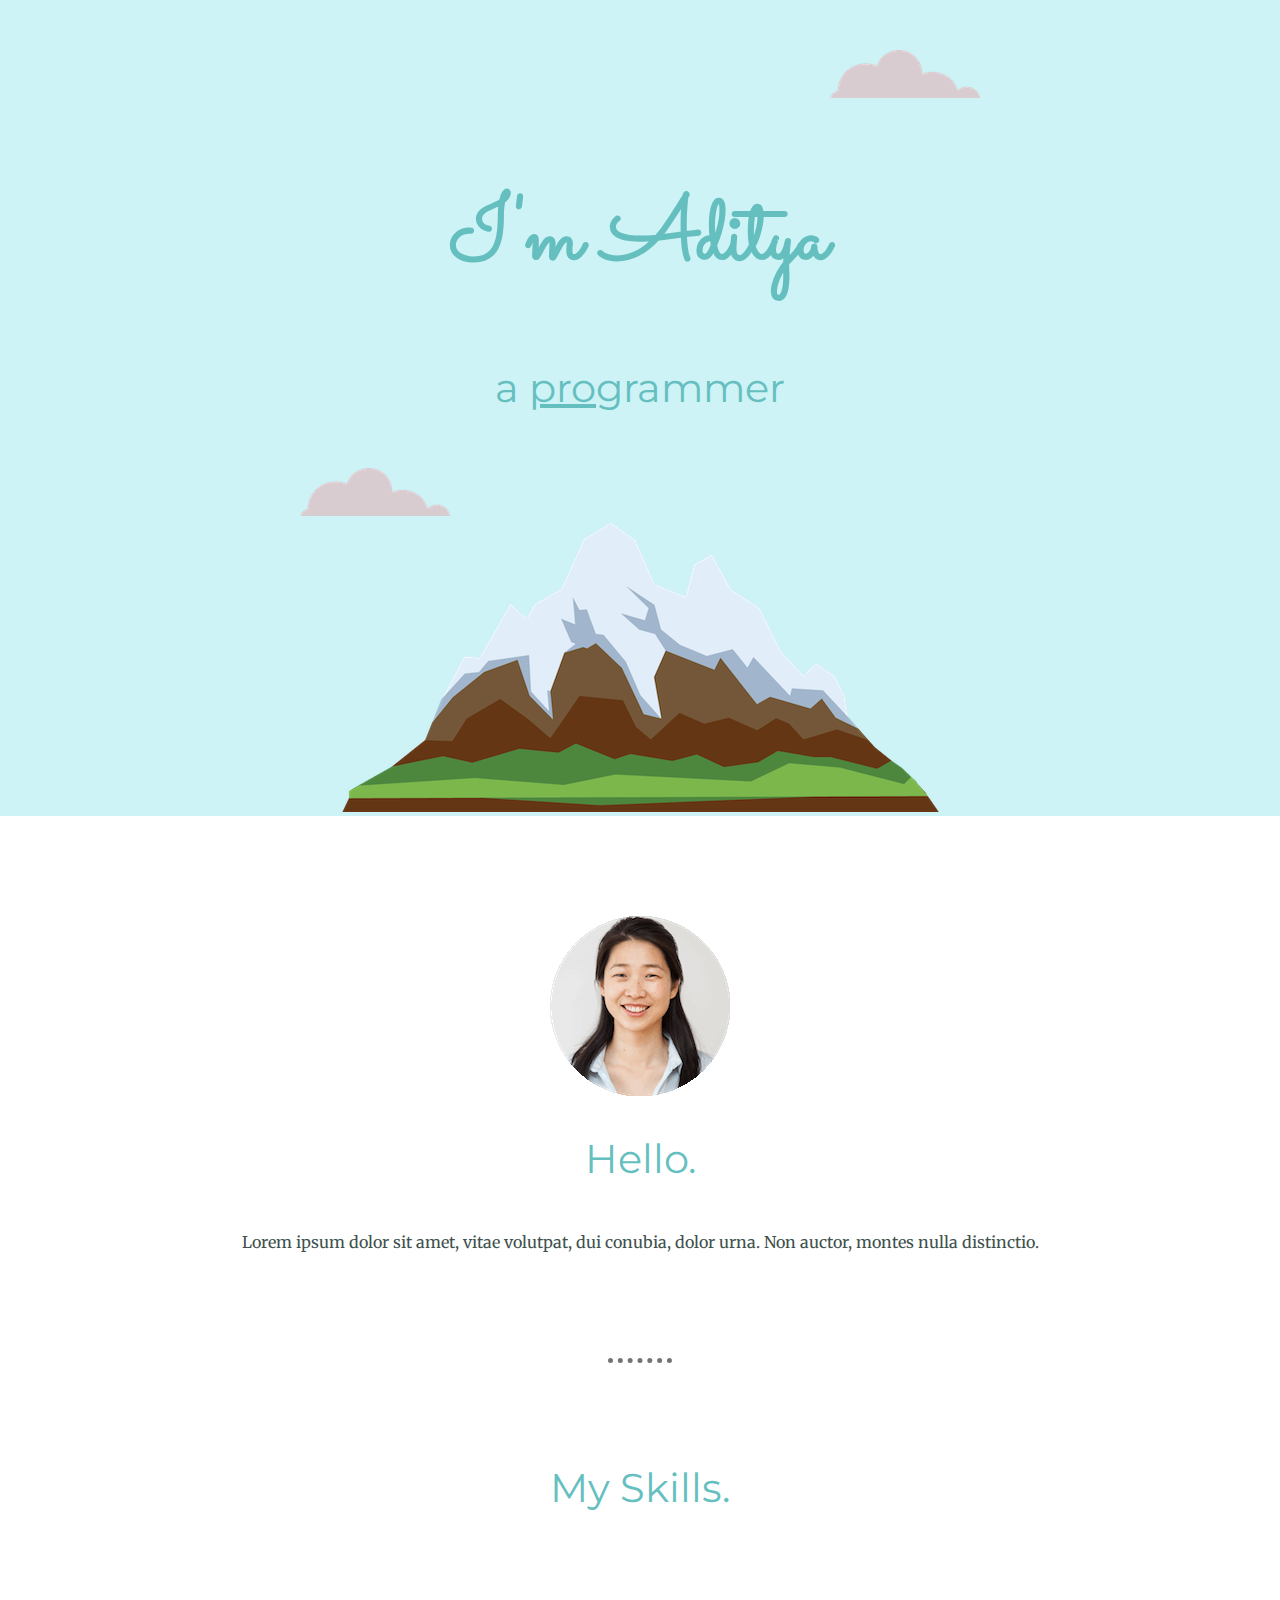
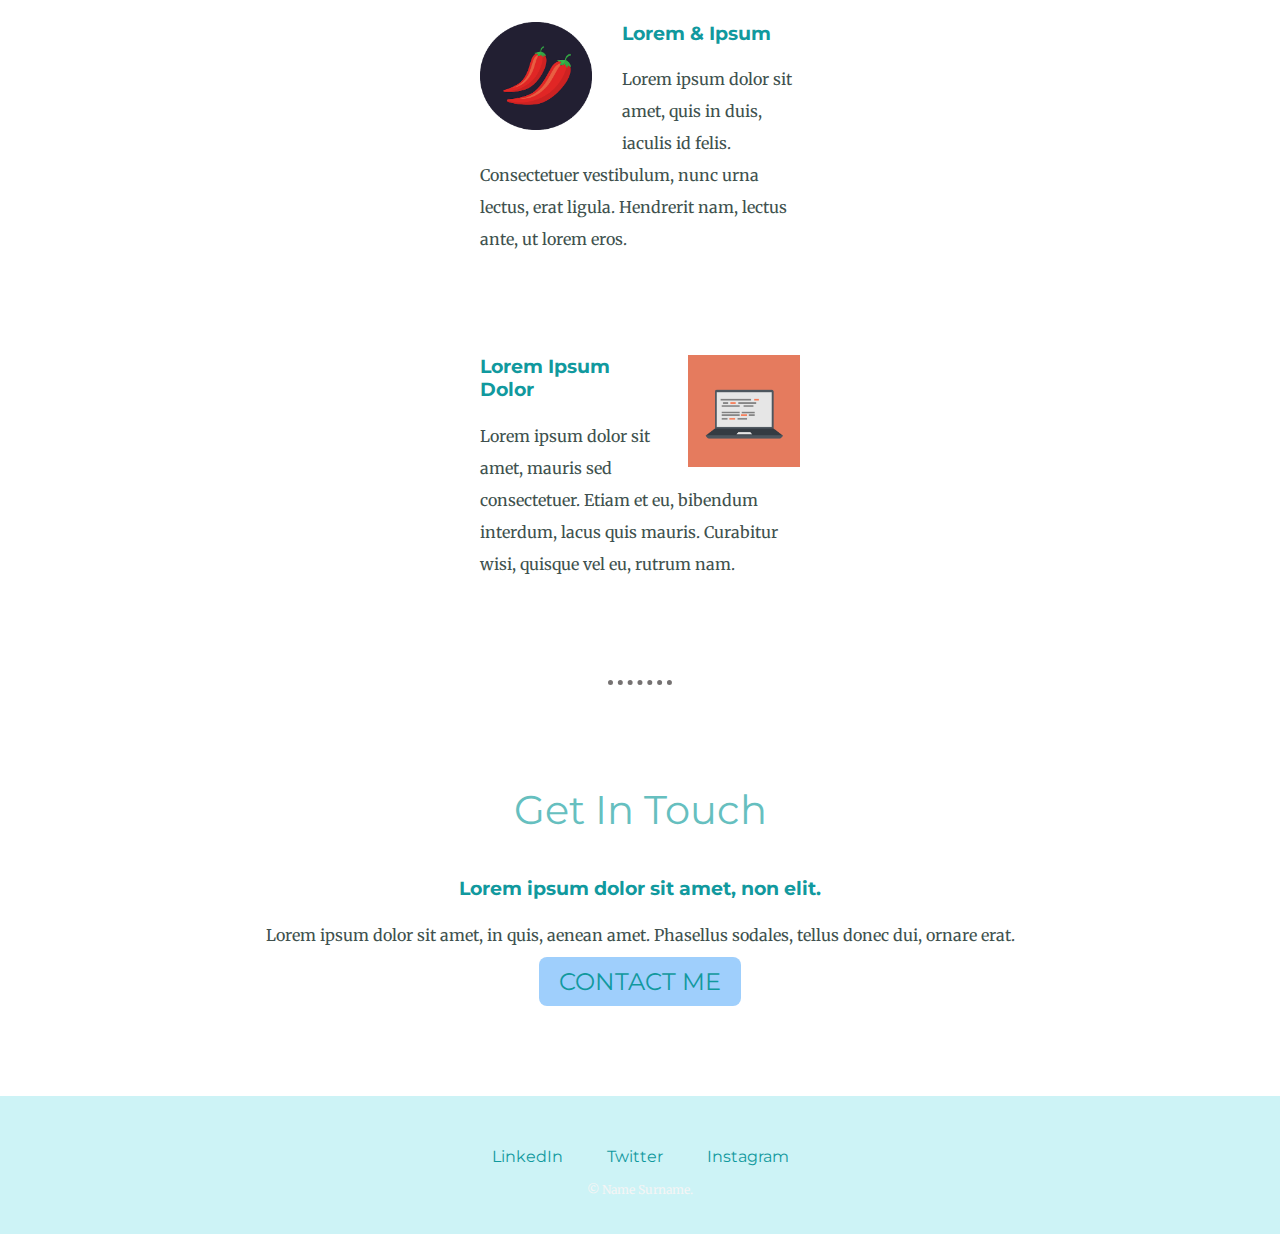
<file: index.html>
<!DOCTYPE html>
<html>
    <head>
        <meta charset="utf-8">
        <title>Aditya Patil</title>
        <link rel="stylesheet" href="./css/master.css">
        <link rel="icon" href="favicon.ico">
        <link rel="preconnect" href="https://fonts.googleapis.com">
        <link rel="preconnect" href="https://fonts.gstatic.com" crossorigin>
        <link href="https://fonts.googleapis.com/css2?family=Merriweather&family=Montserrat&family=Sacramento&display=swap" rel="stylesheet">
    </head>
    <body>
        <div class="top-container">
            <img class="top-cloud"src="images/cloud.png" alt="cloud imange">
            <h1>I'm Aditya</h1>
            <h2>a <span>pro</span>grammer</h2>
            <img class="bottom-cloud"src="images/cloud.png" alt="cloud imange">
            <img src="images/mountain.png" alt="mountain image">
        </div>
        <div class="middle-container">
            <div class="profile">
              <img src="images/angela.png" alt="">
              <h2>Hello.</h2>
              <p class="intro">Lorem ipsum dolor sit amet, vitae volutpat, dui conubia, dolor urna. Non auctor, montes nulla distinctio.</p>
            </div>
            <hr>
            <div class="skills">
              <h2>My Skills.</h2>
              <div class="skill-row">
                <img class="chilli-img" src="images/chillies.png" alt="">
                <h3>Lorem & Ipsum</h3>
                <p>Lorem ipsum dolor sit amet, quis in duis, iaculis id felis. Consectetuer vestibulum, nunc urna lectus, erat ligula. Hendrerit nam, lectus ante, ut lorem eros.</p>
              </div>
              <div class="skill-row">
                <img class="comp-img" src="images/computer.png" alt="">
                <h3>Lorem Ipsum Dolor</h3>
                <p>Lorem ipsum dolor sit amet, mauris sed consectetuer. Etiam et eu, bibendum interdum, lacus quis mauris. Curabitur wisi, quisque vel eu, rutrum nam.</p>
              </div>
            </div>
            <hr style>
            <div class="contact-me">
              <h2>Get In Touch</h2>
              <h3>Lorem ipsum dolor sit amet, non elit.</h3>
              <p>Lorem ipsum dolor sit amet, in quis, aenean amet. Phasellus sodales, tellus donec dui, ornare erat.</p>
              <a class="btn" href="mailto:name@email.com">CONTACT ME</a>
              
            </div>
          </div>
          
          <div class="bottom-container">
            <a class="footer-link" href="https://www.linkedin.com/">LinkedIn</a>
            <a class="footer-link" href="https://twitter.com/">Twitter</a>
            <a class="footer-link" href="https://www.appbrewery.co/">Instagram</a>
            <p class="copyright">© Name Surname.</p>
          </div>
        </div>
    </body>
</html>
</file>
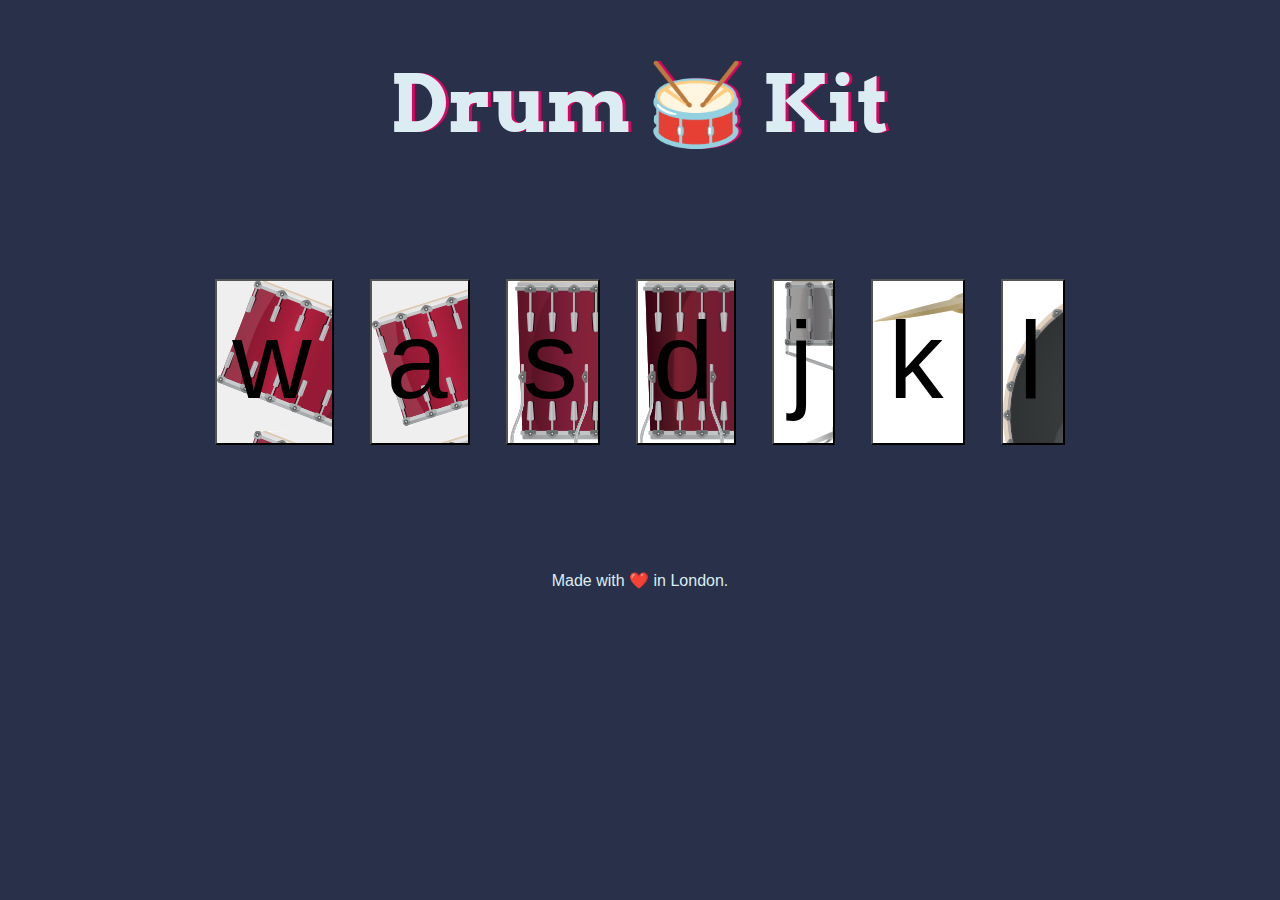
<file: Drum Kit/index.html>
<!DOCTYPE html>
<html lang="en" dir="ltr">

<head>
  <meta charset="utf-8">
  <title>Drum Kit</title>
  <link rel="stylesheet" href="styles.css">
  <link href="https://fonts.googleapis.com/css?family=Arvo" rel="stylesheet">
</head>

<body>

  <h1 id="title">Drum 🥁 Kit</h1>
  <div class="set">
    <button class="w">w</button>
    <button class="a">a</button>
    <button class="s">s</button>
    <button class="d">d</button>
    <button class="j">j</button>
    <button class="k">k</button>
    <button class="l">l</button>
  </div>


  <footer>
    Made with ❤️ in London.
  </footer>
  <script src = "index.js"></script>
</body>

</html>
</file>
<file: css/master.css>
div{
    background-color:white;
}
body{
    color:#40514E;
    margin: 0;
    text-align: center;
    font-family: 'Merriweather',serif;
    font-size: 1rem;
}
h1{
    font-size: 5.625rem;
    font-family: 'Sacramento', cursive;
    margin: 50px auto 0px auto;
    color: #66BFBF;
    line-height: 2;
}
h2{
    font-family: 'Montserrat', sans-serif;
    font-size: 2.5rem;
    color: #66BFBF;
    font-weight: normal;
    padding-bottom:10px;
}
h3{
    font-family: 'Montserrat', sans-serif;
    color: #11999E;
}
p{
    line-height: 2;
}
hr
{
    background-color: rgb(255, 255, 255);
    border-style: none;
    border-top-style: dotted;
    border-color: rgb(117, 114, 114);
    border-width: 5px;
    width: 5%;
    margin: 100px auto 100px auto;
}
.intro{
    margin: auto auto auto auto;
}
.top-container{ 
    background-color:#cdf3f6;
    position: relative;
    padding-top: 100px;
}
.bottom-container{
    background-color: #cdf3f6 ;
    margin-top: 50px;
    padding: 50px 0 20px;
}
.middle-container{
    margin: 100px 0;
}
span{
    text-decoration: underline;
}
a{
    color: #11999E;
    font-family: 'Montserrat', sans-serif;
    margin: 10px 20px 10px 20px;
    text-decoration: none;
}
a:hover {
    color: #EAF6F6;
}
.bottom-cloud{
    position: absolute;
    left:300px;
    bottom:300px;
}
.top-cloud{
    position: absolute;
    right:300px;
    top:50px;
}
.footer-link{
    color: #11999E;
}
.skill-row{
    width: 25%;
    margin: 100px auto 100px auto;
    text-align: left;
}
.chilli-img{
    width: 35%;
    float: left;
    margin-right: 30px;
}
.comp-img{
    width:35%;
    float: right;
    margin-left: 30px;
}
.btn {
    background: #9fcffc;
    background-image: -webkit-linear-gradient(top, #11cdd4, ##11999e);
    background-image:-moz-linear-gradient(top, #11cdd4, ##11999e);
    background-image:-ms-linear-gradient(top, #11cdd4, ##11999e);
    background-image:-o-linear-gradient(top, #11cdd4, ##11999e);
    background-image:linear-gradient(to bottom, #11cdd4, ##11999e);
    -webkit-border-radius:8;
    -moz-border-radius:8;
    border-radius:8px;
    font-family: 'Montserrat', sans-serif;
    font-size: 24px;
    padding: 10px 20px 10px 20px;
    text-decoration:none;
  }
  
  .btn:hover {
    background: #30e3cb;
    background-image: -webkit-linear-gradient(top, #30e3cb, #2bc4ad);
    background-image: -moz-linear-gradient(top, #30e3cb, #2bc4ad);
    background-image: -ms-linear-gradient(top, #30e3cb, #2bc4ad);
    background-image: -o-linear-gradient(top, #30e3cb, #2bc4ad);
    background-image: linear-gradient(to bottom, #30e3cb, #2bc4ad);
    text-decoration: none;
  }
  .contact-message{
    width: 40%;
    margin: 40px auto 60px;
  }
  .copyright {
    color: #f5f5f5;
    font-size: 0.75rem;
  }
</file>
<file: Drum Kit/styles.css>
body {
  text-align: center;
  background-color: #283149;
}

h1 {
  font-size: 5rem;
  color: #DBEDF3;
  font-family: "Arvo", cursive;
  text-shadow: 3px 0 #DA0463;

}

footer {
  color: #DBEDF3;
  font-family: sans-serif;
}
button {
  padding: 15px 20px 20px 15px;
  margin-left: 1rem;
  margin-right: 1rem;
}
.w {
  background-image: url("images/tom1.png");
  font-size: 110px;
}

.a {
  background-image: url("images/tom2.png");
  font-size: 110px;
}

.s {
  background-image: url("images/tom3.png");
  font-size: 110px;
}

.d {
  background-image: url("images/tom4.png");
  font-size: 110px;
}

.j {
  background-image: url("images/snare.png");
  font-size: 110px;
}

.k {
  background-image: url("images/crash.png");
  font-size: 110px;
}

.l {
  background-image: url("images/kick.png");
  font-size: 110px;
}

.set {
  margin: 10% auto;
}

.game-over {
  background-color: red;
  opacity: 0.8;
}

.pressed {
  box-shadow: 0 3px 4px 0 #DBEDF3;
  opacity: 0.5;
}

.red {
  color: red;
}

.drum {
  outline: none;
  border: 10px solid #404B69;
  font-size: 5rem;
  font-family: 'Arvo', cursive;
  line-height: 2;
  font-weight: 900;
  color: #DA0463;
  text-shadow: 3px 0 #DBEDF3;
  border-radius: 15px;
  display: inline-block;
  width: 150px;
  height: 150px;
  text-align: center;
  margin: 10px;
  background-color: white;
}
</file>
